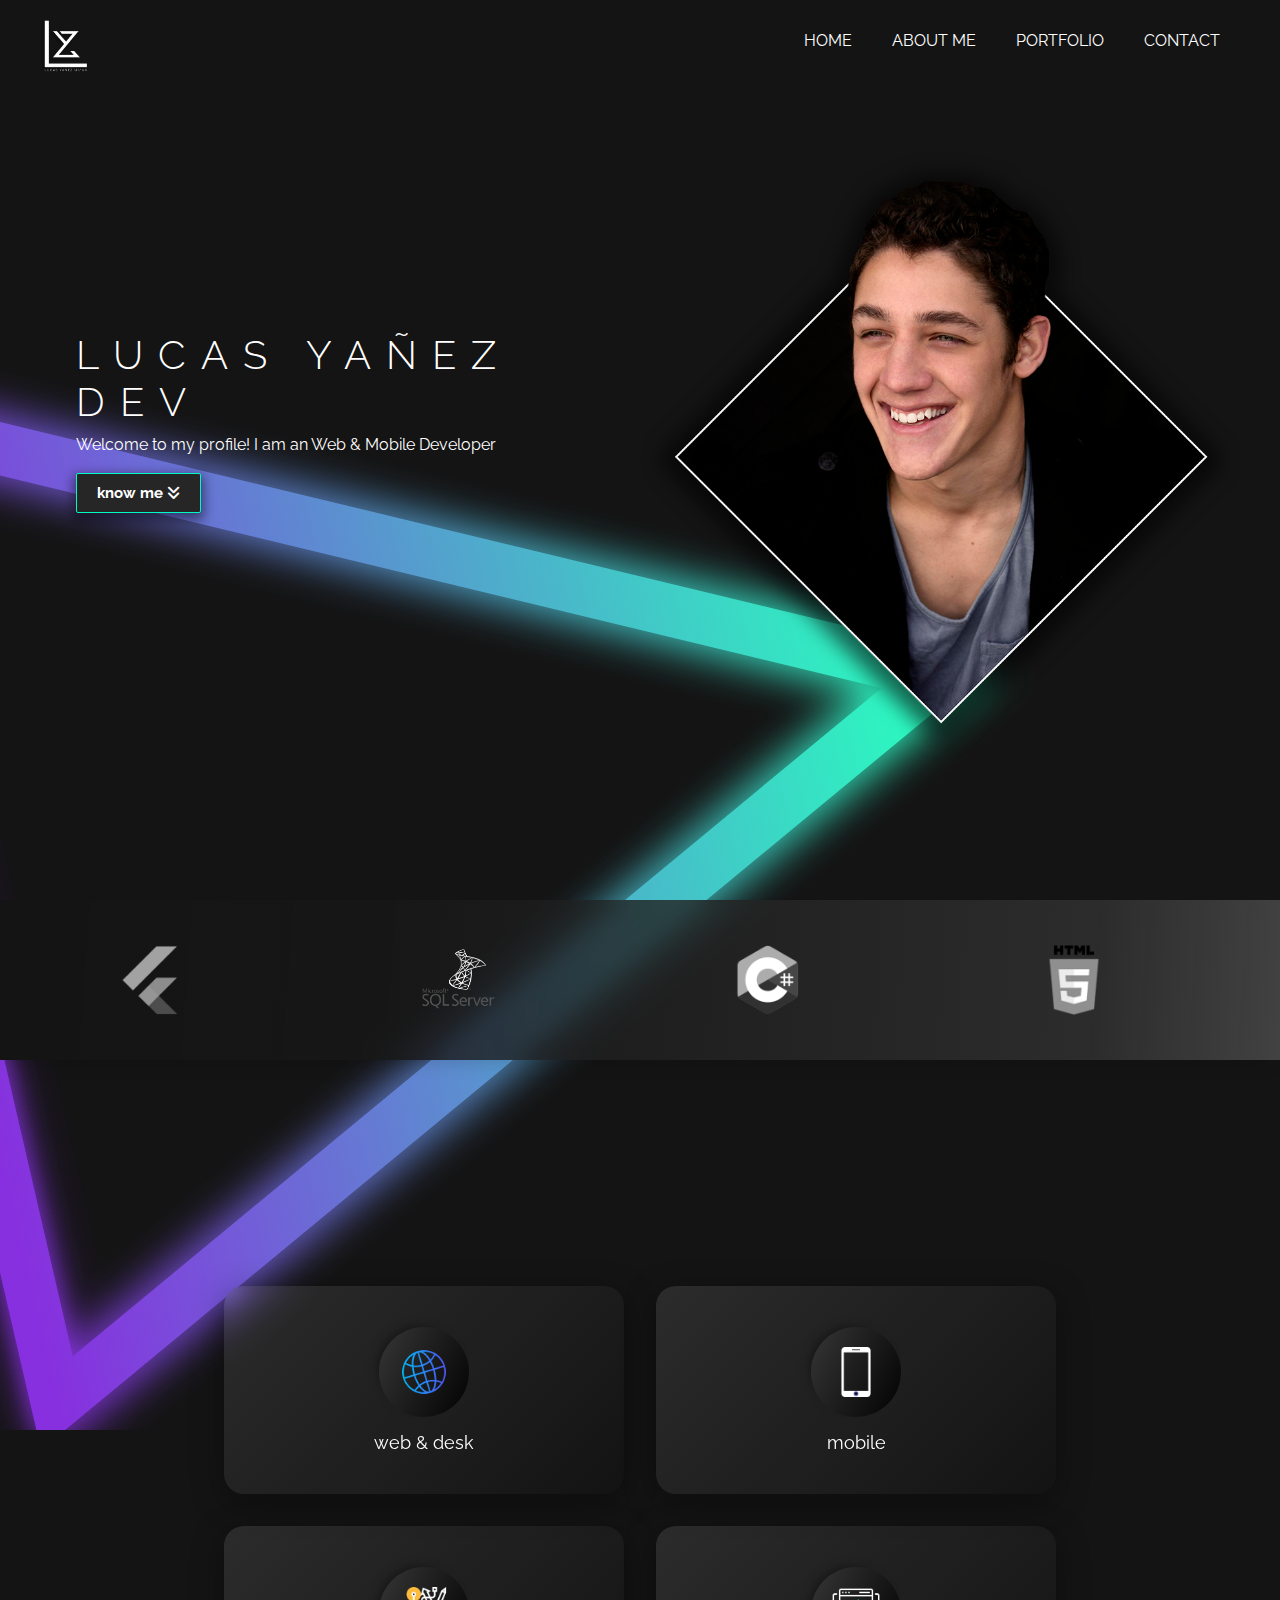
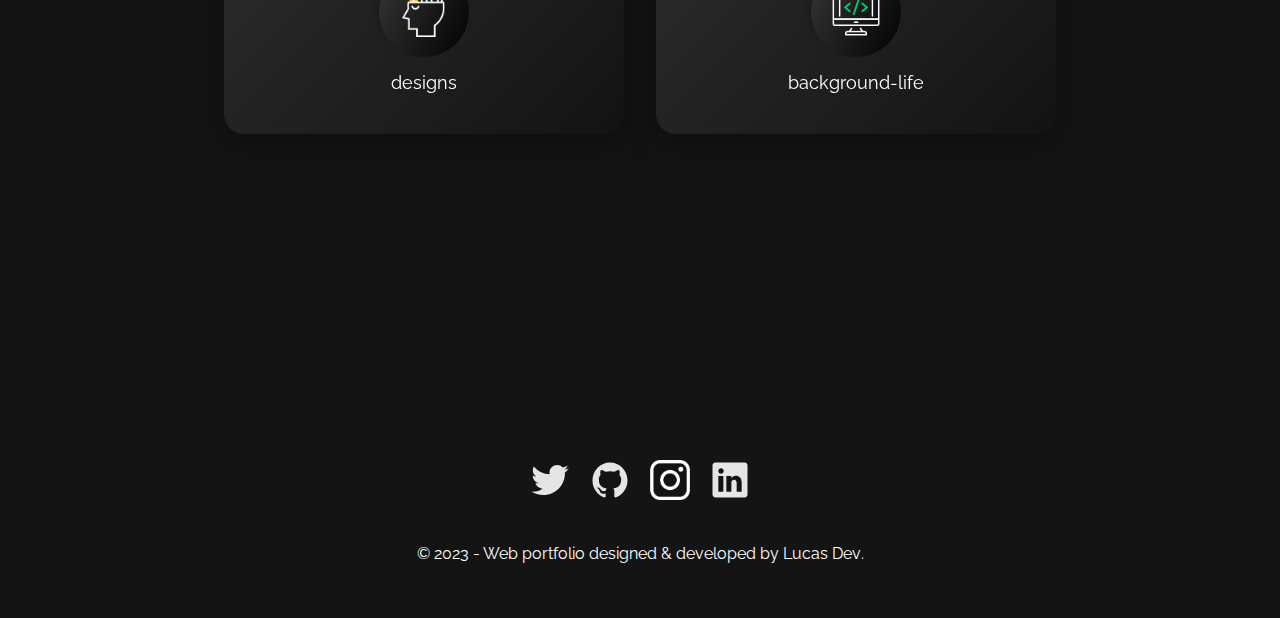
<file: index.html>
<!DOCTYPE html>
<html lang="en">
<head>
    <meta charset="UTF-8">
    <meta http-equiv="X-UA-Compatible" content="IE=edge">
    <meta name="viewport" content="width=device-width, initial-scale=1.0">
    <link rel="shortcut icon" type="image/png" href="/assets/img/LYZicon.png" />
    <title>Portfolio</title>
    <!--ICONS FLATICON-->
    <link rel='stylesheet' href='https://cdn-uicons.flaticon.com/uicons-regular-rounded/css/uicons-regular-rounded.css'>

    <!-- FONT AWSEOME-->
    <link rel="stylesheet" href="https://cdnjs.cloudflare.com/ajax/libs/font-awesome/6.4.0/css/all.min.css">
    <!-- FONT RALEWAY -->
    <link rel="preconnect" href="https://fonts.googleapis.com">
    <link rel="preconnect" href="https://fonts.gstatic.com" crossorigin>
    <link href="https://fonts.googleapis.com/css2?family=Raleway:ital,wght@0,200;0,300;0,400;0,500;0,700;0,800;1,200;1,300&display=swap" rel="stylesheet">
    <!-- CUSTOM CSS -->
    <link rel="stylesheet" href="styles.css">
</head>
<body>

    <div class="container1">
        <div class="menu-btn">
            <i class="fas fa-bars"></i>
        </div>
        <nav class="nav-main">
            <img src="assets/img/LYZicon.png" alt="logoL" class="nav-brand">
            <ul class="nav-menu">
                <li class="nav-item">
                    <a href="#home" class="item">HOME</a>
                </li>
                <li class="nav-item">
                    <a href="#works" class="item">ABOUT ME</a>
                </li>
                <li class="nav-item">
                    <a href="#works" class="item">PORTFOLIO</a>
                </li>
                <li class="nav-item">
                    <a class="item" id="contact">CONTACT</a>
                </li>
            </ul>
        </nav>
        <!--Profile-->
        <header class="showprofile" id="home">
            <div class="principal-text"> 
                <h1>LUCAS YAÑEZ DEV</h1>
                <p>Welcome to my profile! I am an Web & Mobile Developer</p>
                <br>
                <a href="#works" class="btnKnow btnKnowDesktop">know me <i class="fas fa-angle-double-down"></i></a> 
            </div>
            <div class="Pic-Container">
                <img src="assets/img/Diamondprofile2sh2.png" alt="profileImg" class="header-profile">
            </div>
            <a href="#works" class="btnKnow btnKnowMobile">know me <i class="fas fa-angle-double-down"></i></a>        
        </header>
        <div id="myModal" class="modal">

            <!-- Contenido del modal -->
            <div class="modal-content">
              <span class="close">&times;</span>
              <h1>Get in Touch</h1>
              <div class="contact-content">
                <p>
                    Hello! If you require my services as a developer, you can contact me quickly by sending an email. You can do so through the following button. Alternatively, my phone number is available in my CV. I'll also provide the link to access it.
                </p>
                <div class="buttons">
                    <a href="mailto:lucasyanezbogni2016@gmail.com" class="btnKnow" target="email">Contact Me via Email</a>
                    <a href="https://drive.google.com/file/d/1GjY5VodAzItEvEN6OjoNu38izkpZjBeA/view" class="btnKnow" target="curriculum">Access My CV</a>
                </div>  
              </div>
            </div>
        
          </div>    
    </div>
    <div class="middleContainer">
        <div class="slider">
            <div class="slide">
                <img src="assets/img/logo1.png" alt="">
                <img src="assets/img/logo2.png" alt="">
                <img src="assets/img/logo3.png" alt="">
                <img src="assets/img/logo4.png" alt="">
                <img src="assets/img/logo5.png" alt="">
                <img src="assets/img/logo6.png" alt="">
                <img src="assets/img/logo7.png" alt="">
                <img src="assets/img/github.svg" alt="">
            </div>

            <div class="slide">
                <img src="assets/img/logo1.png" alt="">
                <img src="assets/img/logo2.png" alt="">
                <img src="assets/img/logo3.png" alt="">
                <img src="assets/img/logo4.png" alt="">
                <img src="assets/img/logo5.png" alt="">
                <img src="assets/img/logo6.png" alt="">
                <img src="assets/img/logo7.png" alt="">
                <img src="assets/img/github.svg" alt="">
            </div>
        </div>
    </div>
    <div class="container2" id="container2">
        <section class="grilla" id="works">
            <div class="mirrorbtn" onclick="transitionToWebDesktop_proyects()">
                <section class="circle">
                    <img src="assets/img/internet.png" alt="ImgIdeas">
                </section>
                <span class="label">web & desk</span>
            </div>
            <div class="mirrorbtn" onclick="transitionToMobile_proyects()">
                <section class="circle">
                    <img src="assets/img/smartphone.png" alt="ImgIdeas">
                </section>
                <span class="label">mobile</span>
            </div>
            <div class="mirrorbtn" onclick="transitionToDesign_proyects()">
                <section class="circle">
                    <img src="assets/img/idea.png" alt="ImgIdeas">
                </section>
                <span class="label">designs</span>
            </div>
            <div class="mirrorbtn">
                <section class="circle">
                    <img src="assets/img/coding.png" alt="ImgIdeas">
                </section>
                <span class="label">background-life</span>
            </div>
        </section>
    
    </div>
    <footer role="contentinfo" class="footer">
        <div class="row">
          <!-- Update the links to point to your accounts -->
          <ul class="footer__social-links">
            <li class="footer__social-link-item">
              <a href="https://twitter.com/LucasYa77039950" title="Link to Twitter Profile">
                <img src="./assets/img/twitter.svg" class="footer__social-image" alt="Twitter">
              </a>
            </li>
            <li class="footer__social-link-item">
              <a href="https://github.com/Lukezet" title="Link to Github Profile">
                <img src="./assets/img/github.svg" class="footer__social-image" alt="Github">
              </a>
            </li>
            <li class="footer__social-link-item">
              <a href="https://www.instagram.com/lucas_yanezbogni/?hl=es" title="Link to Instagram Profile">
                <img src="./assets/img/insta.png" class="footer__social-image" alt="Instagram">
              </a>
            </li>
            <li class="footer__social-link-item">
              <a href="https://www.linkedin.com/in/lucas-ya%C3%B1ez-3bbb7722b/">
                <img src="./assets/img/linkedin.svg" title="Link to Linkedin Profile" class="footer__social-image" alt="Linkedin">
              </a>
            </li>
          </ul>

          <p>
            &copy; 2023 - Web portfolio designed & developed by <a href="https://www.linkedin.com/in/lucas-ya%C3%B1ez-3bbb7722b/" class="link">Lucas Dev</a>.
          </p>
          <div class="footer__github-buttons">
            <iframe
              src="https://ghbtns.com/github-btn.html?user=Lukezet&repo=Lukezet.github.io&type=watch&count=true"
              frameborder="0" scrolling="0" width="170" height="20" title="Watch Portfolio Template on GitHub">
            </iframe>
          </div>
        </div>
      </footer>
    <a href="#home" class="back-to-top" title="Back to Top">
        <img src="assets/img/arrow-up.svg" alt="Back to Top" class="back-to-top__image"/>
    </a>
</body>
<script src="main.js"></script>
</html>
</file>
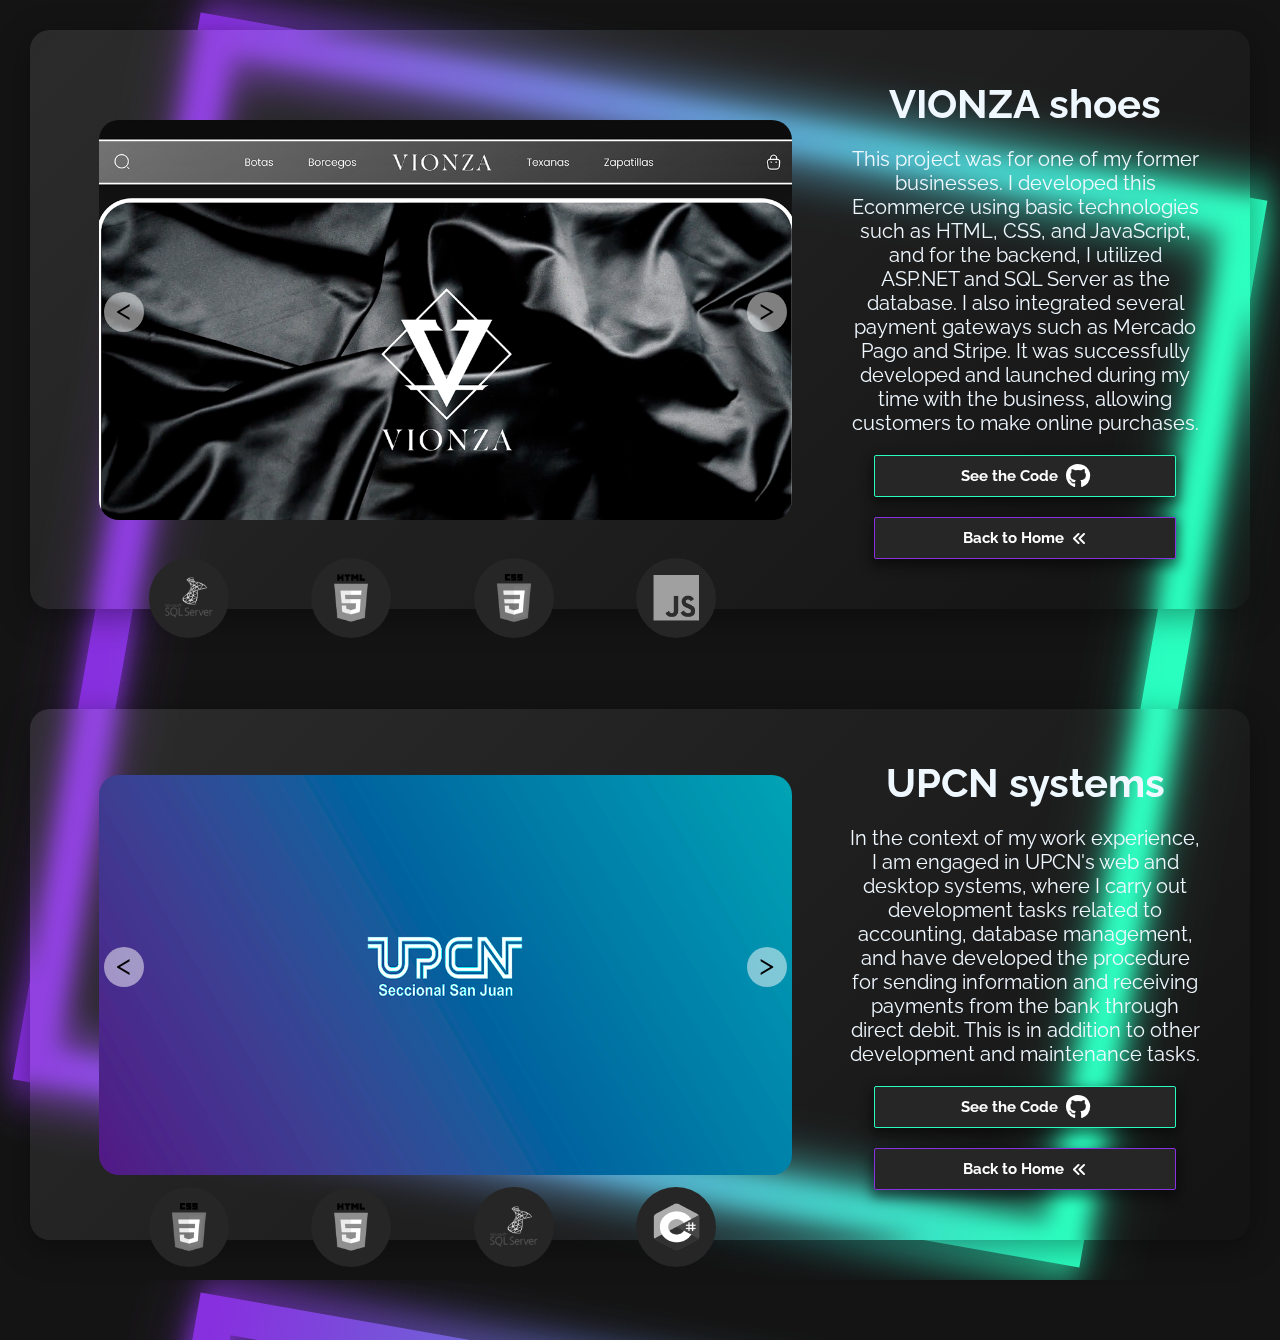
<file: web&desk_proyects.html>
<!DOCTYPE html>
<html lang="en">
<head>
    <meta charset="UTF-8">
    <meta http-equiv="X-UA-Compatible" content="IE=edge">
    <meta name="viewport" content="width=device-width, initial-scale=1.0">
    <link href="https://fonts.googleapis.com/css2?family=Raleway:ital,wght@0,200;0,300;0,400;0,500;0,700;0,800;1,200;1,300&display=swap" rel="stylesheet">
    <link rel="stylesheet" href="https://cdnjs.cloudflare.com/ajax/libs/font-awesome/6.4.0/css/all.min.css">
    <title>Works made for web and Desktop</title>
</head>
<style>
    * {
    margin: 0;
    padding: 0;
    box-sizing: inherit;
}
html, body {
      overflow-x: hidden;
      scroll-behavior: smooth;
    }
    html {
    font-size: 62.5%; /* (16/10)*100 = 62.5% => 1rem = 10px */
}
    body {
      overflow-y: hidden;
      background-color: #141414;
      display: flex;
      background-image: url('assets/img/nnneonSquare.svg');
      flex-direction: column;
      justify-content: center;
      align-items: center;
      font-family: 'Raleway', sans-serif;
    }


    .card {
      display: grid;
      grid-template-columns: 2fr 1fr;
      border-radius: 10px;
      height: auto;
      margin: 30px;
      margin-bottom: 10rem;
      padding: 30px;
      background: linear-gradient(135deg, rgba(255, 255, 255, 0.1), rgba(255, 255, 255, 0));
      backdrop-filter: blur(10px);
      -webkit-backdrop-filter: blur(20px);
      border-radius: 20px;
      box-shadow: 0 8px 32px 0 rgba(0, 0, 0, 0.37);

    }
@media (max-width: 880px) {
    .card {
      grid-template-columns: 1fr;
      text-align: center;
      border-radius: 30px;
      padding: 0;
      padding-bottom: 5rem;
    }
}
.cardOne{animation: slideIn 1s forwards;}
    @keyframes slideIn {
      0% {
    transform: translateX(-100%);
  }
    100% {
    transform: translateX(0);
      }
    }
.slide-out{animation: slideOut 1s forwards;}
  @keyframes slideOut {
     100% {
    transform: translateX(-100%);
  }
    0% {
    transform: translateX(0%);
      }
  }
  
  .slider {
      aspect-ratio: 10/16;
      display: flex;
      align-self: center;
      justify-self: center;
      position: relative;
      overflow: scroll;
      scroll-snap-type: mandatory;
      width: 90%;
      height: 40rem;
      border-radius: 20px;
      -webkit-box-shadow: 9px 10px 13px -1px rgba(0,0,0,0.75);
      -moz-box-shadow: 9px 10px 13px -1px rgba(0,0,0,0.75);
      box-shadow: 9px 10px 13px -1px rgba(0,0,0,0.75);
    }
  .slider img{
    width: 100%;
    left:0;
    position: sticky;
    object-fit: cover;
    scroll-snap-align: center;

  }
    @media (max-width: 880px) {
      .slider{
      width: 100%;
      margin-top: 4rem;
      margin-bottom: 2rem;}
      }
    @media (max-width: 415px) {
      .slider{
      width: 80%;
      height: 20vh;
      margin-top: 4rem;
      margin-bottom: 2rem;}
      }
  
  .section-pic{
      display: flex;
      justify-self: center;
      align-self: center;
      width: 90%;
      height: 40rem;
      box-shadow: 9px 10px 13px -1px rgba(0,0,0,0.75);
    
  }
  @media (max-width: 880px) {
      .section-pic{
      width: 80%;
      margin-top: 4rem;
      margin-bottom: 2rem;}
      }
  @media (max-width: 415px) {
      .section-pic{
      height: 20vh;
}
      }
  .section-pic img{
    width: 0;
    border-radius: 20px;
    flex-grow: 1;
    object-fit: cover;
    opacity: .8;
    transition: .5 ease;
  }
  .section-pic img:hover{
    cursor:all-scroll;
    width: 50rem;
    opacity: 1;
    filter: contrast(120%);
  }
  @media (max-width: 805px) {
      .section-pic img:hover{
      width: 90%;
      }
    }
  .video {
      align-self: center;
      justify-self: center;
      height: 40rem;
      max-width: 90%;
      border-radius: 20px;
      -webkit-box-shadow: 9px 10px 13px -1px rgba(0,0,0,0.75);
      -moz-box-shadow: 9px 10px 13px -1px rgba(0,0,0,0.75);
      box-shadow: 9px 10px 13px -1px rgba(0,0,0,0.75);
    }
    @media (max-width: 880px) {
  .video {
      max-width: 80%;
      margin-top: 4rem;
      margin-bottom: 2rem;
      }
  }
  .textSection{
    justify-self: center;
    width: 35rem;
    display: flex;
    align-items: center;
    flex-direction: column;
    padding: 2rem;
  }
  .Proyect-work{
    font-size: 4rem;
    color: aliceblue;
  }
  .description {
    margin: 2rem 0;
    font-size: 2rem;
    color: aliceblue;
    text-align: center;
  }
  .backbtn {
    display: flex;
    align-items: center;
    justify-content: center;
    width: 30rem;
    height: 4rem;
    cursor: pointer;
    font-weight: bold;
    text-decoration: none;
    background: #262626;
    color: #fff;
    font-size: 1.5rem;
    border: 1px solid #8731e0;
    border-radius: 2px;
    box-shadow: 0px 5px 12px 3px rgba(0,0,0,0.47);
    -webkit-box-shadow: 0px 5px 12px 3px rgba(0,0,0,0.47);
    -moz-box-shadow: 0px 5px 12px 3px rgba(0,0,0,0.47);
  }
  .backbtn:hover{
    color: #8731e0;
    background:#fff;
}
.goGitHubProyect{
    margin-bottom: 2rem;
    border: 1px solid #29febf;
  }
  .goGitHubProyect:hover{
    color: #29febf;
    background:#fff;

}
  .fab.fa-github {
    font-size: 2.5rem; /* Ajusta el tamaño según tus necesidades */
  }
  .logoContainer {
    position: absolute;
    bottom: -5%;
    left: 3%;
    width: 60%;
    display: flex;
    justify-content: space-between;
  }
@media (max-width:880px) {
  .logoContainer{
  justify-self: center;
  width: 100%;
  left: 0%;  
}
}  

  .circle{
    display: flex;
    justify-content: center;
    align-items: center;
    width: 8rem;
    height: 8rem;
    border-radius: 50%;
    background-color: #262626;
  }
  .logo{
    width: 60%;
    height: 60%;

    
  }
  .container-carrousel{
    width: 90%;
    max-width: 900px;
    margin: auto;
    overflow: hidden;
    position: relative;
    border-radius: 20px;
    
  }
  @media (max-width: 880px) {
  .container-carrousel {
      max-width: 80%;
      margin-top: 4rem;
      margin-bottom: 2rem;
}}

.carrousel{
    display: flex;
    width: 300%;
    height: 400px;
  }
@media (max-width: 415px) {
  .container-carrousel{
      height: 20vh;

} 
.carrousel{
    height: 20vh;
  }

    }

  .carrousel-section{
    width: 100%;

  }
  .carrousel-img{
    display: block;
    height: 100%;
    width: 100%;

    object-fit: cover;
    margin-left: -100%;
  }
  .btn-carrousel{
    position: absolute;
    height: 40px;
    width: 40px;
    background: rgba(255, 255, 255, 0.5);
    top: 43%;
    font-size: 3rem;
    text-align: center;
    border-radius: 50%;
    cursor: pointer;
  }
  .btn-carrousel-left{left:5px}
  .btn-carrousel-right{right: 5px;}

  .container-carrote{
    width: 90%;
    max-width: 900px;
    margin: auto;
    overflow: hidden;
    position: relative;
    border-radius: 20px;
    
  }
  @media (max-width: 880px) {
  .container-carrote {
      max-width: 80%;
      margin-top: 4rem;
      margin-bottom: 2rem;
}}

.carrote{
    display: flex;
    width: 300%;
    height: 400px;
  }
@media (max-width: 415px) {
  .container-carrote{
      height: 20vh;

} 
.carrote{
    height: 20vh;
  }

    }

  .carrote-section{
    width: 100%;

  }
  .carrote-img{
    display: block;
    height: 100%;
    width: 100%;

    object-fit: cover;
    margin-left: -100%;
  }
  .btn-carrote{
    position: absolute;
    height: 40px;
    width: 40px;
    background: rgba(255, 255, 255, 0.5);
    top: 43%;
    font-size: 3rem;
    text-align: center;
    border-radius: 50%;
    cursor: pointer;
  }
  .btn-carrote-left{left:5px}
  .btn-carrote-right{right: 5px;}
  </style>
<body>
  <div class="Principal-Container">
    <div class="card cardOne">
      <div class="container-carrousel">
        <div class="carrousel" id="carrousel">
          <div class="carrousel-section">
            <img src="/assets/img/vionzaWeb.png" alt="" class="carrousel-img">
          </div>
          <div class="carrousel-section">
            <img src="/assets/img/vionzaWeb1.png" alt="" class="carrousel-img">
          </div>
          <div class="carrousel-section">
            <img src="/assets/img/vionzaWeb2.png" alt="" class="carrousel-img">
          </div>
          <!-- <div class="carrousel-section">
            <img src="/assets/img/webDesign4.png" alt="" class="carrousel-img">
          </div> -->
        </div>
        <div class="btn-carrousel btn-carrousel-left" id="btn-left">&#60;</div>
        <div class="btn-carrousel btn-carrousel-right" id="btn-right">&#62;</div>
      </div>

      <!-- <video class="video" src="/assets/videos/MoviesA2PP.mp4" controls></video> -->
      <section class="textSection">
        <h1 class="Proyect-work">VIONZA shoes</h1>
        <p class="description">
          This project was for one of my former businesses. I developed this Ecommerce using basic technologies such as HTML, CSS, and JavaScript, and for the backend, I utilized ASP.NET and SQL Server as the database. I also integrated several payment gateways such as Mercado Pago and Stripe. It was successfully developed and launched during my time with the business, allowing customers to make online purchases.</p>
        <a href="https://github.com/Lukezet/MoviesApp" class="backbtn goGitHubProyect" target="_blank">See the Code&nbsp;&nbsp;<i class="fab fa-github"></i></a>
        <!-- <div class="backbtn" onclick="transitionToHome()">Back to Home  <i class="fas fa-angle-double-left"></i></div> -->
        <a href="index.html" class="backbtn">Back to Home&nbsp;&nbsp;<i class="fas fa-angle-double-left"></i></a>
      </section>
      <div class="logoContainer">
        <div class="space"></div>
        <div class="circle">
          <img class="logo" src="/assets/img/logo2.png" alt="Logo 1">
        </div>
        <div class="circle">
          <img class="logo" src="/assets/img/logo4.png" alt="Logo 1">
        </div>
        <div class="circle">
          <img class="logo" src="/assets/img/logo5.png" alt="Logo 1">
        </div>
        <div class="circle">
          <img class="logo" src="/assets/img/logo6.png" alt="Logo 1">
        </div>
        <div class="space"></div>
      </div>
    </div>
    
    <div class="card">
      <div class="container-carrote">
        <div class="carrote" id="carrote">
          <div class="carrote-section">
            <img src="/assets/img/OB3.png" alt="" class="carrote-img">
          </div>
          <div class="carrote-section">
            <img src="/assets/img/OB2.png" alt="" class="carrote-img">
          </div>
          <div class="carrote-section">
            <img src="/assets/img/OB3.png" alt="" class="carrote-img">
          </div>
          <!-- <div class="carrote-section">
            <img src="/assets/img/webDesign4.png" alt="" class="carrote-img">
          </div> -->
        </div>
        <div class="btn-carrote btn-carrote-left" id="btn-left2">&#60;</div>
        <div class="btn-carrote btn-carrote-right" id="btn-right2">&#62;</div>
      </div>

      <!-- <video class="video" src="/assets/videos/MoviesA2PP.mp4" controls></video> -->
      <section class="textSection">
        <h1 class="Proyect-work">UPCN systems</h1>
        <p class="description">In the context of my work experience, I am engaged in UPCN's web and desktop systems, where I carry out development tasks related to accounting, database management, and have developed the procedure for sending information and receiving payments from the bank through direct debit. This is in addition to other development and maintenance tasks.</p>
        <a href="https://github.com/Lukezet/MoviesApp" class="backbtn goGitHubProyect" target="_blank">See the Code&nbsp;&nbsp;<i class="fab fa-github"></i></a>
        <!-- <div class="backbtn" onclick="transitionToHome()">Back to Home  <i class="fas fa-angle-double-left"></i></div> -->
        <a href="index.html" class="backbtn">Back to Home&nbsp;&nbsp;<i class="fas fa-angle-double-left"></i></a>
      </section>
      <div class="logoContainer">
        <div class="space"></div>
        <div class="circle">
          <img class="logo" src="/assets/img/logo5.png" alt="Logo 1">
        </div>
        <div class="circle">
          <img class="logo" src="/assets/img/logo4.png" alt="Logo 1">
        </div>
        <div class="circle">
          <img class="logo" src="/assets/img/logo2.png" alt="Logo 1">
        </div>
        <div class="circle">
          <img class="logo" src="/assets/img/logo3.png" alt="Logo 1">
        </div>
        <div class="space"></div>
      </div>
    </div> 
  </div>
  <script src="carrote.js"></script>
  <script src="carrousel.js"></script>  
</body>
</html>
</file>
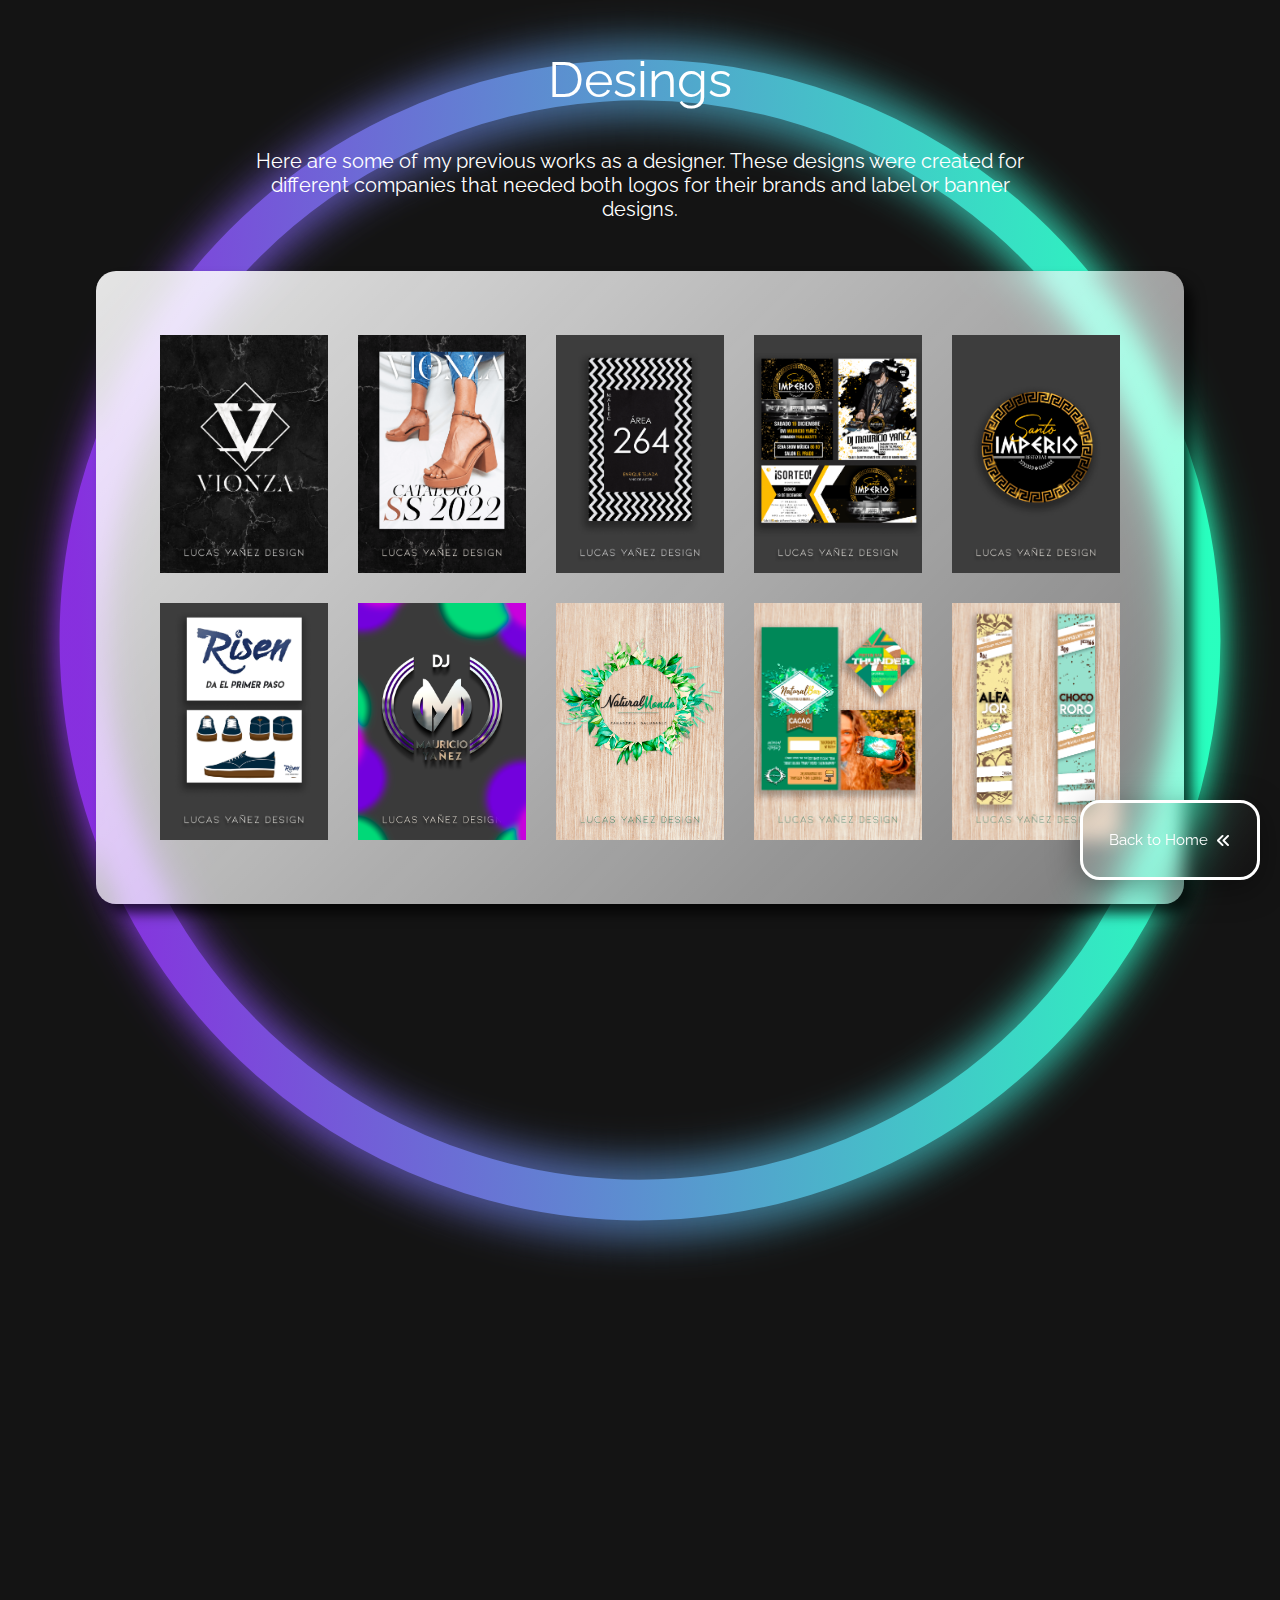
<file: Pages/design_proyects.html>
<!DOCTYPE html>
<html lang="en">
<head>
    <meta charset="UTF-8">
    <meta name="viewport" content="width=device-width, initial-scale=1.0">
    <link href="https://fonts.googleapis.com/css2?family=Raleway:ital,wght@0,200;0,300;0,400;0,500;0,700;0,800;1,200;1,300&display=swap" rel="stylesheet">
    <link rel="stylesheet" href="https://cdnjs.cloudflare.com/ajax/libs/font-awesome/6.4.0/css/all.min.css">
    <title>Document</title>
</head>
<style>
    * {
    margin: 0;
    padding: 0;
    box-sizing: border-box;
  }
    html {
    font-size: 62.5%; /* (16/10)*100 = 62.5% => 1rem = 10px */
}
  /* Cambiar el color del scrollbar en Google Chrome */
  ::-webkit-scrollbar {
    width: 10px;
  }
::-webkit-scrollbar-track {
    background-color: #000; /* Color negro para el fondo del scrollbar */
  }
::-webkit-scrollbar-thumb {
    background-color: #3a3a3a;
    border-radius: 1rem; /* Color más oscuro para el thumb (barra móvil) */
}
body{
    height: 200vh;
    width: 100%;
    max-width: 100%;
    display: flex;
    flex-direction: column;
    align-items: center;
    /* justify-content: center; */
    background-color: #141414;
    background-image: url('/assets/img/nnneonCircular.svg');
    background-repeat: no-repeat;
    background-size:contain;
    color: #ffffff;
    font-family: 'Raleway', sans-serif;
    }
    header{
        display: flex;
        width: 60%;
        flex-direction: column;
        align-items: center;
        justify-content: center;
        margin: 5rem;
        text-align: center;
    }
    h1 {
        font-size: 5rem;
        font-weight: 400;
        padding-bottom: 4rem;
    }
    p {
        font-size: 2rem;
    }
    main{
        display: flex;
        flex-direction: column;
        align-items: center;
        justify-content: center;
    }
    .container-images{
        width: 85%;
        display: grid;
        padding: 5%;
        /* background-color:white; */
        grid-template-columns: repeat(5, 1fr);
        gap:3em;
        border-radius: 2rem;
        background: linear-gradient(135deg, rgba(255, 255, 255, 0.89), rgba(255, 255, 255, 0.438));
        backdrop-filter: blur(10px);
        -webkit-backdrop-filter: blur(20px);
        box-shadow: 9px 10px 13px -1px rgba(0,0,0,0.75);
    }
    @media (max-width: 850px){
        .container-images{
            grid-template-columns: repeat(3, 1fr);
    }   
}
@media (max-width: 580px){
        .container-images{
            grid-template-columns: repeat(2, 1fr);
    }
}
@media (max-width: 420px){
        .container-images{
            grid-template-columns: 1fr;
    }
}
    .container-images img{
        width: 100%;
        height: auto;
        object-fit: cover;
        transition: all .3s;

    }
    .container-images img:hover{
        transform: scale(1.2);
    }
    .back-to-home {
    position: fixed;
    bottom: 2rem;
    right: 2rem;
    display: flex;
    justify-content: center;
    align-items: center;
    height: 8rem;
    width: 18rem;
    text-decoration: none;
    border-radius: 50%;
    z-index: 10;
    font-size: 1.5rem;
    color: #ffffff;
    background: linear-gradient(135deg, rgba(255, 255, 255, 0.1), rgba(255, 255, 255, 0));
    backdrop-filter: blur(10px);
    -webkit-backdrop-filter: blur(20px);
    border-radius: 20px;
    border:3px solid rgb(255, 255, 255);
    box-shadow: 0 8px 32px 0 rgba(0, 0, 0, 0.37);
    transition: all .4s;
}
.back-to-home:hover{
    border:3px solid #7062d3;
    /* border:3px solid #29ffbf; */
}
@media (max-width: 420px){
    .back-to-home{
        right: auto;
    }
}


</style>
<body>
    <header>
        <h1>
            Desings
        </h1>
        <p>
            Here are some of my previous works as a designer. These designs were created for different companies that needed both logos for their brands and label or banner designs.
        </p>
    </header>
    <main>
        <div class="container-images">
            <img src="/assets/img/imagenesdesign/z1.png" alt="">
            <img src="/assets/img/imagenesdesign/z2.png" alt="">
            <img src="/assets/img/imagenesdesign/z4.png" alt="">
            <img src="/assets/img/imagenesdesign/z6.png" alt="">
            <img src="/assets/img/imagenesdesign/z7.png" alt="">
            <img src="/assets/img/imagenesdesign/z5.png" alt="">
            <img src="/assets/img/imagenesdesign/z3.png" alt="">
            <img src="/assets/img/imagenesdesign/z10.png" alt="">
            <img src="/assets/img/imagenesdesign/z8.png" alt="">
            <img src="/assets/img/imagenesdesign/z9.png" alt="">
        </div>
    </main>
    <a href="/index.html" class="back-to-home">Back to Home&nbsp;&nbsp;<i class="fas fa-angle-double-left"></i></a>
</body>
</html>
</file>
<file: styles.css>
* {
    margin: 0;
    padding: 0;
    box-sizing: border-box;
  }
  html, body {
    overflow-x: hidden;
    scroll-behavior: smooth;
  }
  html {
    scroll-padding-top: 60px;
    scroll-padding-bottom: 60px;
    scroll-padding-left: 0;
    scroll-padding-right: 0;
    --scroll-duration: 100ms; 
  }
  /* Cambiar el color del scrollbar en Google Chrome */
::-webkit-scrollbar {
    width: 10px;
  }
::-webkit-scrollbar-track {
    background-color: #000; /* Color negro para el fondo del scrollbar */
  }
::-webkit-scrollbar-thumb {
    background-color: #3a3a3a;
    border-radius: 1rem; /* Color más oscuro para el thumb (barra móvil) */
}
  
  
  /* a[href^="#"] {
    transition-duration: var(--scroll-duration);
  } */

body{
    width: 100%;
    display: flex;
    flex-direction: column;
    align-items: center;
    background-color: #141414;
    background-image: url('assets/img/nnneon.svg');
    background-repeat: no-repeat;
    background-size:contain;
    background-position: -200px 150px;
    color: #ffffff;
    font-family: 'Raleway', sans-serif;
    }
a {
    color: #ffffff;
    text-decoration: none;
    font-size: 16px;

}
ul {
    list-style: none;

}
.container1 {
    height: 100vh;
    width: 100%;
    padding: 10px 40px;

}
/*NAV*/
.nav-main{
    font-size: 17px;
    display: flex;
    align-items: center;
    height: 60px;
    padding: 20px 0px;

}
.nav-brand{
    margin-top: 12px;
    width: 50px;

}
.nav-main ul {
    display: flex;
    justify-content: flex-end;

}
.nav-main ul .nav-item{
    padding: 20px;

}
.item{
    position: relative;
    display: inline-block;
    cursor: pointer;
    padding: 1rem 0;
    text-decoration: none;
    color: inherit;
    transition: all .2s;

}
.item::after {
    content: '';
    position: absolute;
    bottom: 0;
    left: 0;
    right: 100%;
    display: inline-block;
    height: 1rem;
    background: white;
    transition: all 0.25s cubic-bezier(1, 0.68, 0.16, 0.9);

}
.item:hover {
    color: rgb(0, 250, 196);

}
.item:hover::after {
    right: 0;
    height: 2px;
    background: rgb(0, 250, 196);

}
.nav-main ul.nav-menu{
    flex: 1;

}
.menu-btn {
    cursor: pointer;
    position: absolute;
    font-size: 24px;
    top: 15px;
    right: 30px;
    z-index: 2;
    display: none;
}
    /* Estilos para el modal */
.modal {
    display: none; /* Ocultar el modal por defecto */
    position: fixed; /* Posición fija */
    z-index: 2; /* Prioridad de visualización */
    left: 0;
    top: 0;
    width: 100%;
    height: 100%;
    overflow: auto; /* Habilitar el desplazamiento si el contenido es demasiado grande */
    background-color: rgba(0,0,0,0.5); /* Fondo semi-transparente */
    animation: fadeIn 0.3s ease-in-out; /* Animación de entrada */
}

@keyframes fadeIn {
  0% { opacity: 0; }
  100% { opacity: 1; }
}

    .modal-content {
        background: linear-gradient(135deg, rgba(255, 255, 255, 0.1), rgba(255, 255, 255, 0));
        backdrop-filter: blur(10px);
        -webkit-backdrop-filter: blur(20px);
        border-radius: 20px;
        /* border:1px solid rgba(255, 255, 255, 0.18); */
        box-shadow: 0 8px 32px 0 rgba(0, 0, 0, 0.37);
        margin: 10% auto; /* Centrar el modal verticalmente */
        padding: 60px;
        border: 2px solid #ffffff;
        width: 60%;
    }

    @keyframes slideIn {
      0% { transform: translateY(-50px); }
      100% { transform: translateY(0); }
    }
      
      .close {
        color: #ffffff;
        float: right;
        font-size: 30px;
        font-weight: bold;
      }
      
      .close:hover,
      .close:focus {
        color: black;
        text-decoration: none;
        cursor: pointer;
      }
.contact-content{
    display: grid;
    grid-template-columns: 1fr 1fr;
}
.contact-content p{
    padding:1.5rem;
}
@media (max-width: 900px) {
    .contact-content{
        grid-template-columns: 1fr;
        align-self: center;
    }
    
}
@media (max-width: 900px){
    .modal-content{
        padding: 2rem;
        width: 80%;
        margin-top: 4rem;
    }
}
.buttons{
    display: flex;
    flex-direction: column;
    justify-content: center;
    align-items: center;
}
.buttons a:nth-child(1){
    margin-bottom: 20px;
    width: 250px;
    text-align: center;
}
.buttons a:nth-child(2){
    width: 250px;
    text-align: center;
    border: 1px solid #7062d3;

}
@media (max-width: 450px){
    .buttons a:nth-child(1){
        width: 90%;

    }
    .buttons a:nth-child(2){
        width: 90%;
    }
}
.modal-close-animation {
    animation: fadeOut 0.4s ease-in-out; /* Animación de salida */
  }
  
  @keyframes fadeOut {
    0% { opacity: 1; }
    100% { opacity: 0; }
  }
  
  .modal-content-close-animation {
    animation: slideOut 0.4s ease-in-out; /* Animación de salida */
  }
  
  @keyframes slideOut {
    0% { transform: translateY(0); }
    100% { transform: translateY(-50px); }
  
}    

 h1{
    font-size: 40px;
    font-weight: 300;
    letter-spacing: 15px;
    margin-bottom: 10px;
 
}
@media (max-width: 400px) {
    h1{font-size: 2rem;}

}
/* ------ Home Animations ------- */

.principal-text h1{animation: slideIn 1s forwards;}

.principal-text p{animation: slideIn 1.5s forwards;}

.principal-text .btnKnow{animation: slideIn 1.5s forwards;}
    @keyframes slideIn {
      0% {
    transform: translateX(-100%);
  }
  60% {
    transform: translateX(20%);
  }
    100% {
    transform: translateX(0);
  }
}
.header-profile{animation: slidepic 0.4s forwards;}
@keyframes slidepic {
  0% {
transform: translateY(-20%);
}
100% {
transform: translateY(0);
}
}
.nav-menu :nth-child(1){animation: slideNav 0.4s forwards;}
    @keyframes slideNav {
      0% {
    transform: translateY(-120%);
  }
    100% {
    transform: translateY(0);
  }
}
.nav-brand{animation: slideNav 0.3s forwards;}
.nav-menu :nth-child(2){animation: slideNav 0.7s forwards;}
.nav-menu :nth-child(3){animation: slideNav 1s forwards;}
.nav-menu :nth-child(4){animation: slideNav 1.3s forwards;}

.showprofile{
    width: 100%;
    height: 80%;
    display: flex;
    justify-content: center; 

}
.video-yt{
background-color: yellowgreen;
}
.principal-text{
    margin-left: 3%;
    display: flex;
    width: 97%;
    flex-direction: column;
    justify-content: center; 
    align-items:start;

}
.Pic-Container{
    height: 100%;
    width: 50%;
    display: flex;
    justify-self: center;
    align-self: flex-end;
    justify-content: center;

}
.header-profile{
    padding-top: 10%;
    object-fit: cover;  

}
.btnKnow{
    padding-top: 30px;
    cursor: pointer;
    display: inline-block;
    font-weight: bold;
    padding: 10px 20px;
    background: #262626;
    color: #fff;
    font-size: 15px;
    border: 1px solid rgb(0, 250, 196);
    border-radius: 2px;
    box-shadow: 0px 5px 12px 3px rgba(0,0,0,0.47);
    -webkit-box-shadow: 0px 5px 12px 3px rgba(0,0,0,0.47);
    -moz-box-shadow: 0px 5px 12px 3px rgba(0,0,0,0.47);
    transition: all .6s;

}
.btnKnow:hover{
    color: rgb(0, 250, 196);;
    background:#fff;
    transform: scale(1.02);

}

@media (max-width: 800px) {
.header-profile {
    width: 100%;
}
}

.container2 {
    width: 100%;
    height: 100vh;
    display: flex;
    align-items: center;
    justify-content:center;
  
}
@keyframes myAnimation {
    0% {
      transform: translateX(0);
    }
    50% {
      transform: translateX(100%);
    }
    100% {
        transform: translateX(0);
      }
  }
  
  .slide-out {
    animation: myAnimation 2s forwards;
  }

.grilla{
    
    display:grid;
    grid-template-columns: 1fr 1fr;
    gap: 2em;
    margin-inline: 30%;
}
.grilla .mirrorbtn{
    display:flex;
    flex-direction: column;
    justify-content: center;
    align-items: center;
    cursor: pointer;
    height: 13rem;
    width: 25rem;
    padding: 20px;
    background: linear-gradient(135deg, rgba(255, 255, 255, 0.1), rgba(255, 255, 255, 0));
    backdrop-filter: blur(10px);
    -webkit-backdrop-filter: blur(20px);
    border-radius: 20px;
    box-shadow: 0 8px 32px 0 rgba(0, 0, 0, 0.37);
    transition: all .6s;

}
.grilla .mirrorbtn:hover{
    /* border: 1px solid #2086ca */
    border: 1px solid #7062d3;
    transform: scale(1.01);
    
    
}
@media (max-width: 400px) {
    .grilla .mirrorbtn{
        width: 18rem;
    }
}
.circle{
    display: flex;
    align-items: center;
    justify-content: center;
    height: 90px;
    width: 90px;
    border-radius: 100px;
    -webkit-box-shadow: -6px -5px 9.5px -5px #161616;
    -moz-box-shadow: -6px -5px 9.5px -5px #161616;
    box-shadow: -6px -5px 9.5px -5px #161616;

}
.label {
    padding-top: 15px;
    font-size: 18px;
    /* align-content: ;
    transform: translateX(-50%); */


}
.grilla .mirrorbtn .circle{
    background: #181818;
    background: -webkit-linear-gradient(118deg, #444444 0%, #3a3a3a 100%);
    background: linear-gradient(118deg, #363636 0%, #020202 100%);

}
.circle img{
    height: 50px;
    width: 50px;

}
.btnKnowMobile{
    display: none;

}
.back-to-top {
    position: fixed;
    bottom: 2rem;
    right: 2rem;
    display: flex;
    justify-content: center;
    align-items: center;
    height: 5rem;
    width: 5rem;
    border-radius: 50%;
    z-index: 10;
    background: linear-gradient(135deg, rgba(255, 255, 255, 0.1), rgba(255, 255, 255, 0));
    backdrop-filter: blur(10px);
    -webkit-backdrop-filter: blur(20px);
    border-radius: 20px;
    border:3px solid rgb(255, 255, 255);
    box-shadow: 0 8px 32px 0 rgba(0, 0, 0, 0.37);
    visibility: hidden;
    transition: all .4s;
}
.back-to-top:hover{
    border:3px solid #7062d3;
    /* border:3px solid #29ffbf; */
}
.back-to-top__image {
    height: 70%;
}

.middleContainer{
    display: flex;
    height: 10rem;
    width: 100%;
    justify-content: center;
    align-items: center;
    backdrop-filter: blur(10px);
    -webkit-backdrop-filter: blur(20px);
    background: linear-gradient(94deg, rgba(20,20,20,1) 0%, rgba(24,24,24,0.8) 31%, rgba(50,50,50,0.8) 85%, rgba(66,66,66,1) 100%);
    box-shadow: 0 10px 20px -10px rgba(0,0,0,0.2);
    /* background: rgb(24,24,24);
    background: linear-gradient(94deg, rgba(24,24,24,0.8) 0%, rgba(36,36,36,0.8) 24%, rgba(25,65,62,0.8) 84%, rgba(32,92,80,0.8) 100%); */
}
.slider {
width: 100%;
height: 100px;
position: relative;
display: flex;
overflow: hidden;

}
.slide{
    height:100px;
    display: flex;
    align-items: center;
    animation: slideshow 20s linear infinite;

}
.slide img{
    height: 70px;
    padding: 0 120px 0 120px;

}
.footer {
    text-align: center;
    padding: 60px 0 30px;
}

.footer__social-links {
    display: flex;
    justify-content: center;
    padding: 40px 0;
    list-style: none;
}

.footer__social-link-item:not(:last-of-type) {
    margin-right: 20px;
}

.footer__social-image {
    height: 40px;
}

.footer__github-buttons {
    display: flex;
    justify-content: center;
}

.footer__github-buttons iframe {
    height: 25px;
    width: 84px;
    transform: translateY(3px);
}

@media(max-width: 500px) {
    .footer {
        padding: 30px 0;
    } 
}
@keyframes slideshow {
    0%{transform:translateX(0);}
    100%{transform:translateX(-100%);}
}

@media (max-width: 800px) {
    
    .container1 {
        padding: 10px 10px;
        overflow: hidden;
        height: 80%;
        width: 100%;
        margin-bottom: 6rem;
    
    }
    .menu-btn {
        padding-top: 2%;
        display: block;
      }
    
      .menu-btn:hover {
        opacity: 0.5;
      }
    .nav-main ul.nav-menu{
        display: flex;
        flex-direction: column;
        position: absolute;
        z-index: 1;
        justify-content: center;
        align-items: center;
        padding: 20px;
        margin: 0px 0px 0px 0px;
        top: 0;
        left: 0;
        height: 90%;
        width: 100%;
        min-width: 200px;
        background: linear-gradient(135deg, rgba(255, 255, 255, 0.1), rgba(255, 255, 255, 0));
        backdrop-filter: blur(10px);
        -webkit-backdrop-filter: blur(20px);
        box-shadow: 0 8px 32px 0 #7062d3;
        border-radius: 0px 0px 10px 0px;
        transform: translateY(-92vh);
    }

    .nav-main .nav-menu.show{
        transition: transform .5s ease-in-out;
        transform: translateY(0px);
    }
    .nav-main ul li{
        padding-bottom: 70px;
    }
    a {
        font-size: 24px;
    }

    .showprofile{
        padding-top: 4rem;
        flex-direction: column;
        height: auto;
        justify-content: center;
        text-align: center;
        align-content: center;       
    }
    .Pic-Container{
        width: 100%;
    }
    .header-profile{
        display: flex;
        justify-self: center;
        align-self: center;
    }
    .principal-text{
        justify-content: center;
        align-items: center;   
    
    }
    .container2 {
        height: auto;
        overflow: hidden;
        margin-top: 2rem;
        padding-bottom: 2rem;
        background-image: url('assets/img/nnneon.svg');
        background-repeat: no-repeat;
        background-size:300%;
        background-position: 20px -50px;
    }
    .grilla {
        grid-template-columns: 1fr;
    }
    .btnKnowDesktop {
        display: none;
    }
    .btnKnowMobile{
        display: flex;
        justify-content: center;
        align-self: center;
        width: 80%;
    }
       
}
@media (max-width: 400px) {
    .showprofile{padding-top: 1rem;}

}
@media (max-width: 350px) {
    .btnKnowMobile{
        margin-top: 120px;
    }
    

}
</file>
